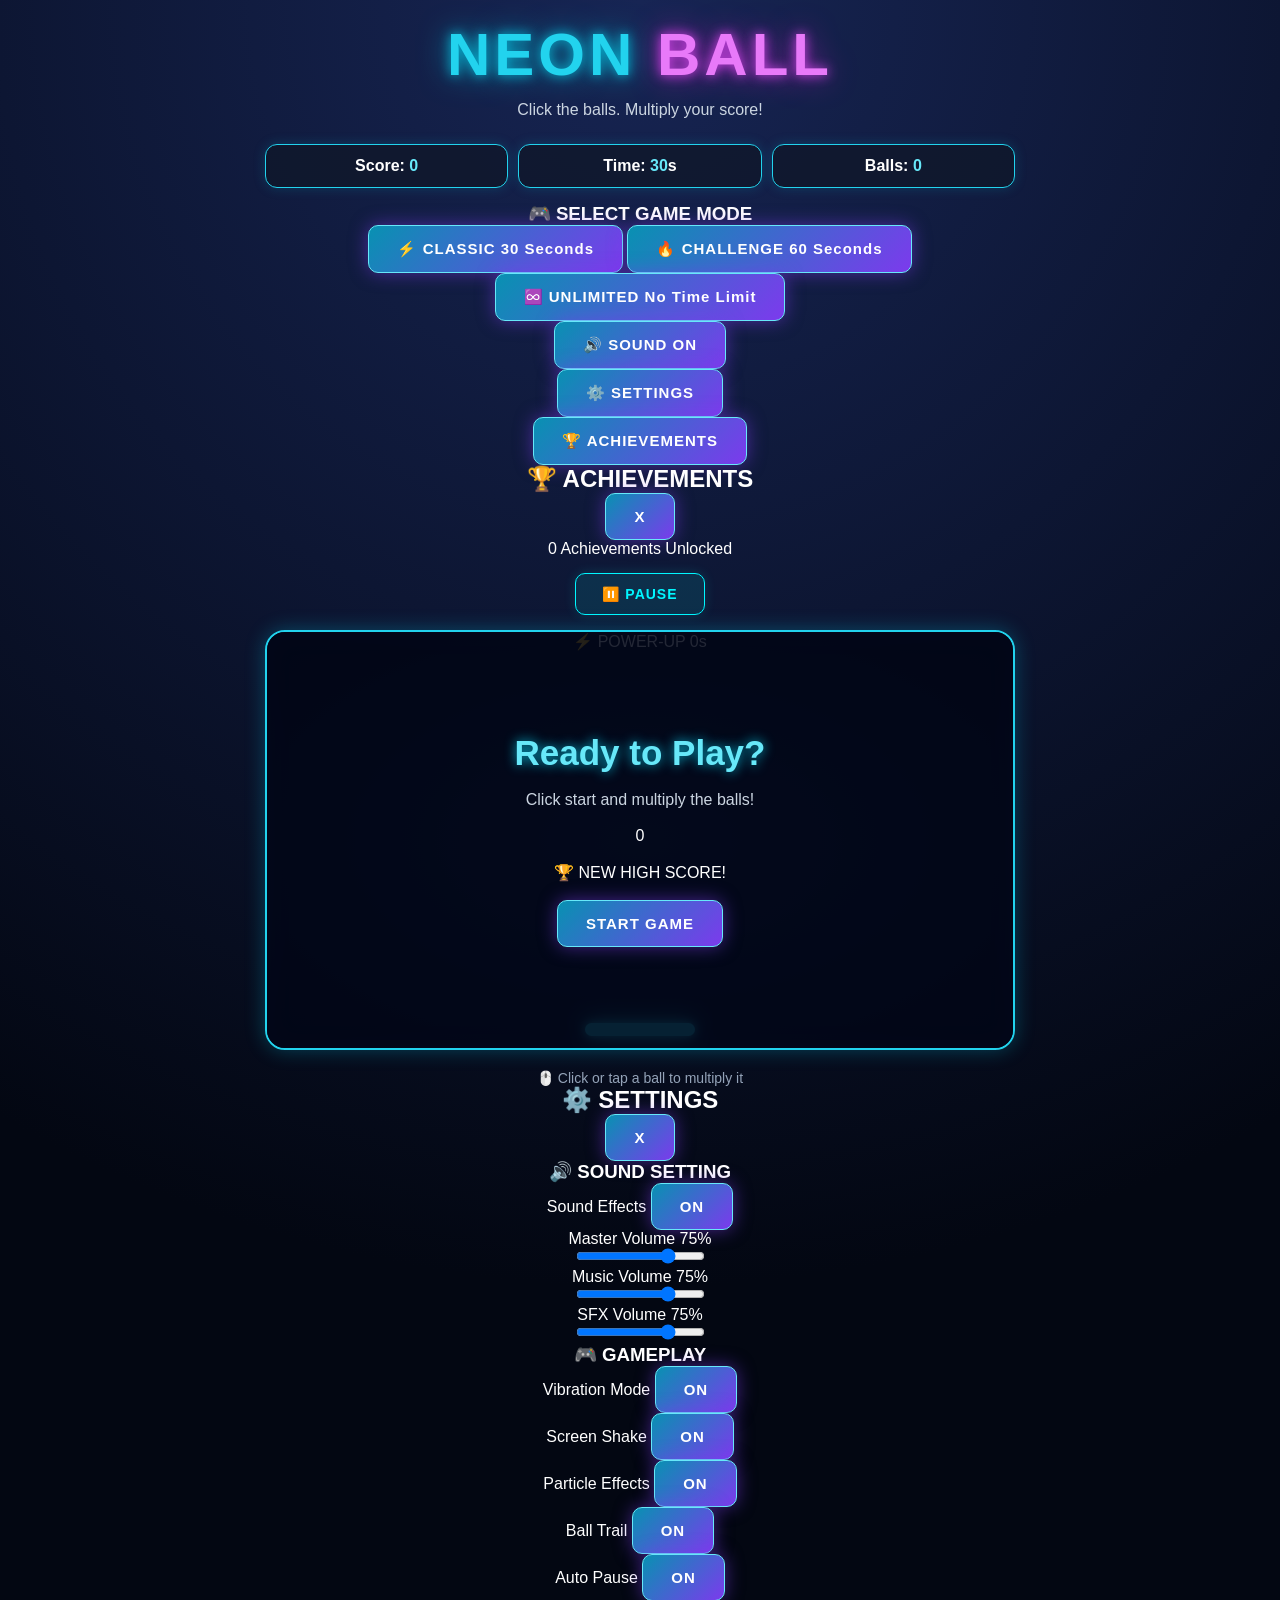
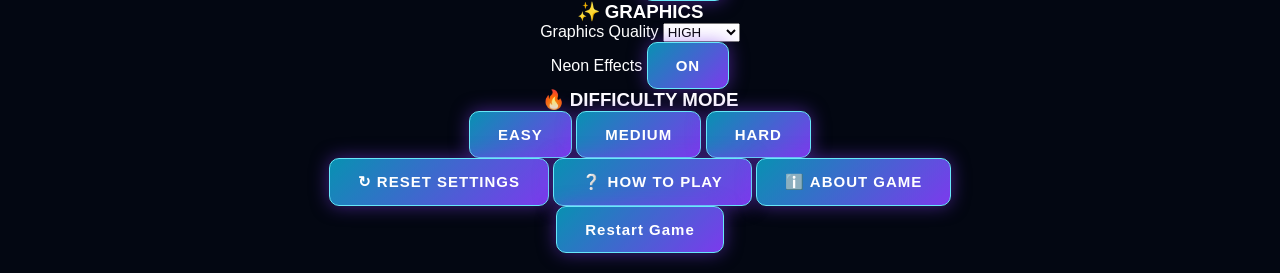
<file: index.html>
<!DOCTYPE html>
<html lang="en">

<head>
    <meta charset="UTF-8">
    <meta name="viewport" content="width=device-width, initial-scale=1.0">
    <title>Neon Ball Game</title>
    <link rel="stylesheet" href="neon.css">
</head>

<body>

    <main class="game-container">
        <h1 class="title">NEON <span>BALL</span></h1>
        <p class="subtitle">Click the balls. Multiply your score!</p>

        <div class="info">
            <div class="info-box">Score: <span id="score">0</span></div>
            <div class="info-box">Time: <span id="timer">30</span>s</div>
            <div class="info-box">Balls: <span id="ballCount">0</span></div>
        </div>

        <div class="mode-selection">
            <h3>🎮 SELECT GAME MODE</h3>

            <div class="mode-buttons">
                <button type="button" class="mode-btn active" data-mode="classic">
                    ⚡ CLASSIC
                    <span>30 Seconds</span>
                </button>

                <button type="button" class="mode-btn" data-mode="challenge">
                    🔥 CHALLENGE
                    <span>60 Seconds</span>
                </button>

                <button type="button" class="mode-btn" data-mode="unlimited">
                    ♾️ UNLIMITED
                    <span>No Time Limit</span>
                </button>
            </div>
        </div>

        <div class="sound-control">
            <button id="soundBtn" type="button">
                🔊 SOUND ON

            </button>
        </div>

        <!-- SETTINGS BUTTON -->
        <div class="settings-control">
            <button id="settingsBtn" type="button">
                ⚙️ SETTINGS
            </button>
        </div>

        <div class="achievement-control">
            <button id="achievementsBtn" type="button">
                🏆 ACHIEVEMENTS
            </button>
        </div>

        <div id="achievementsPanel" class="achievements-panel">
            <div class="achievements-header">
                <h2>🏆 ACHIEVEMENTS</h2>

                <button id="closeAchievementsBtn" type="button">X</button>
            </div>

            <p id="achievementProgress">0 Achievements Unlocked</p>

            <div id="achievementsList" class="achievements-list"></div>
        </div>

        <div class="game-controls">
            <button id="pauseBtn" type="button" disabled>
                ⏸️ PAUSE
            </button>
        </div>

        <div id="gameArea" class="game-area">
            <div id="startScreen" class="start-screen">
                <h2 id="screenTitle">Ready to Play?</h2>
                <p id="screenMessage">Click start and multiply the balls!</p>

                <div id="finalScore" class="final-score">0</div>
                <div id="recordBadge" class="record-badge">🏆 NEW HIGH SCORE!</div>

                <button id="startBtn" type="button">START GAME</button>
            </div>

            <div id="powerUpHUD" class="power-up-hud">
                <div class="power-up-info">
                    <span id="powerUpName">⚡ POWER-UP</span>
                    <span id="powerUpTimer">0s</span>
                </div>

                <div class="power-up-progress-bg">
                    <div id="powerUpProgress" class="power-up-progress"></div>
                </div>
            </div>
        </div>

        <p class="instructions">
            🖱️ Click or tap a ball to multiply it
        </p>

        <!-- SETTINGS MENU -->
        <div id="settingsOverlay" class="settings-overlay">

            <div class="settings-menu">

                <div class="settings-header">
                    <h2>⚙️ SETTINGS </h2>
                    <button id="closeSettingsBtn" type="button">X</button>
                </div>

                <div class="settings-content">

                    <h3>🔊 SOUND SETTING</h3>

                    <div class="setting-item">
                        <span>Sound Effects</span>
                        <button class="setting-toggle active" id="volumeToggle">ON</button>

                    </div>

                    <div class="setting-item">
                        <span>Master Volume</span>
                        <span id="masterVolumeValue">75%</span>
                    </div>
                    <input type="range" id="masterVolume" min="0" max="100" value="75">

                    <div class="setting-item">
                        <span>Music Volume</span>
                        <span id="musicVolumeValue">75%</span>
                    </div>
                    <input type="range" id="musicVolume" min="0" max="100" value="75">

                    <div class="setting-item">
                        <span>SFX Volume</span>
                        <span id="sfxVolumeValue">75%</span>
                    </div>
                    <input type="range" id="sfxVolume" min="0" max="100" value="75">

                    <h3> 🎮 GAMEPLAY</h3>

                    <div class="setting-item">
                        <span>Vibration Mode</span>
                        <button class="setting-toggle active" id="vibrationToggle">ON</button>
                    </div>

                    <div class="setting-item">
                        <span>Screen Shake</span>
                        <button class="setting-toggle active" id="shakeToggle">ON</button>
                    </div>

                    <div class="setting-item">
                        <span>Particle Effects</span>
                        <button class="setting-toggle active" id="particlesToggle">ON</button>
                    </div>

                    <div class="setting-item">
                        <span>Ball Trail</span>
                        <button class="setting-toggle active" id="trailToggle">ON</button>
                    </div>

                    <div class="setting-item">
                        <span>Auto Pause</span>
                        <button class="setting-toggle active" id="autoPauseToggle">ON</button>
                    </div>

                    <h3>✨ GRAPHICS</h3>

                    <div class="setting-item">
                        <span>Graphics Quality</span>
                        <select id="graphicsQuality">
                            <option value="low">LOW</option>
                            <option value="medium" selected> MEDIUM</option>
                            <option value="high">HIGH</option>
                        </select>
                    </div>

                    <div class="setting-item">
                        <span>Neon Effects</span>
                        <button class="setting-toggle active" id="neonToggle">ON</button>
                    </div>

                    <h3>🔥 DIFFICULTY MODE</h3>

                    <div class="difficulty-buttons">
                        <button class="difficulty-btn" data-mode="easy">EASY</button>
                        <button class="difficulty-btn active" data-mode="medium">MEDIUM</button>
                        <button class="difficulty-btn" data-mode="hard">HARD</button>
                    </div>

                    <div class="settings-footer">
                        <button id="resetSettingsBtn" type="button">↻ RESET SETTINGS</button>
                        <button id="howToPlayBtn" type="button">❔ HOW TO PLAY</button>
                        <button id="aboutGameBtn" type="button">ℹ️ ABOUT GAME</button>
                       <button id="restartGameBtn" onclick="alert('Button working!')" class="settings-btn">
    <i class="fas fa-redo"></i>
    Restart Game
</button>
                    </div>
                </div>
            </div>
        </div>


    </main>

    <script src="neon.js"></script>
</body>

</html>
</file>
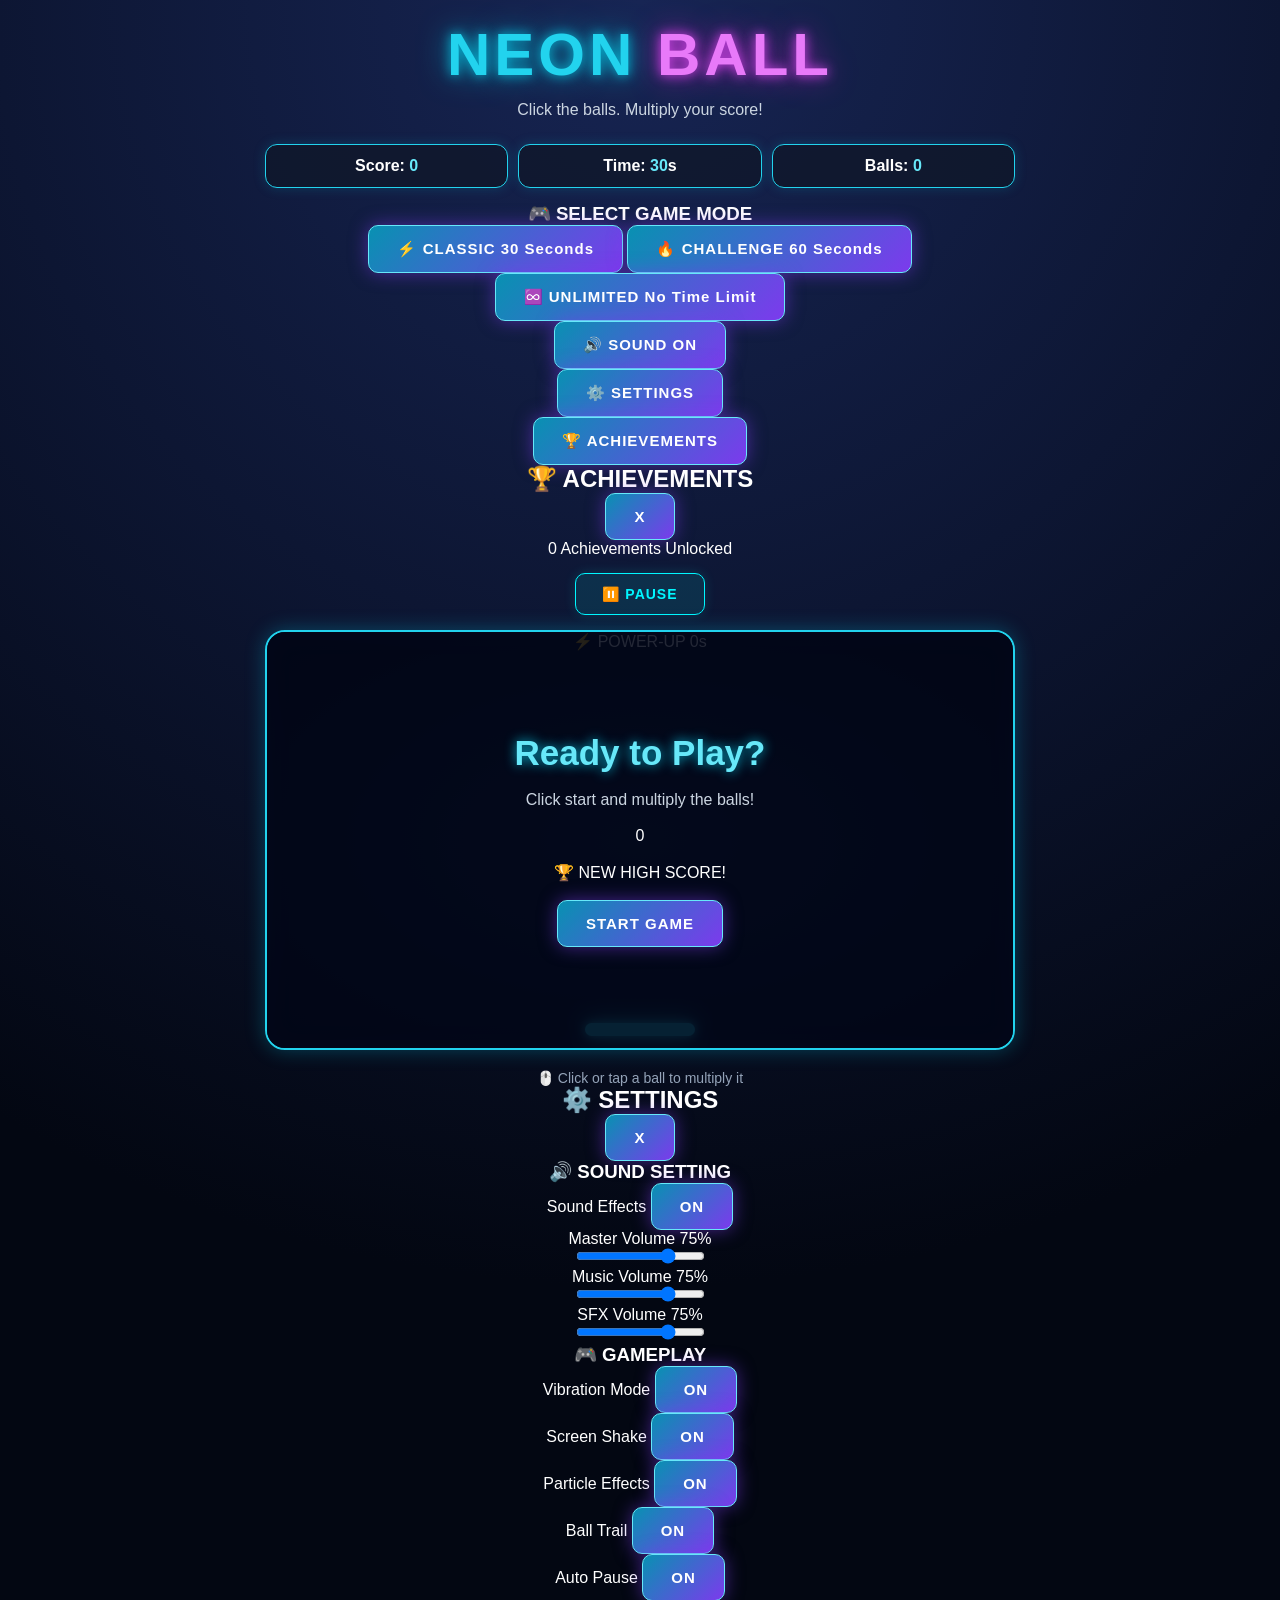
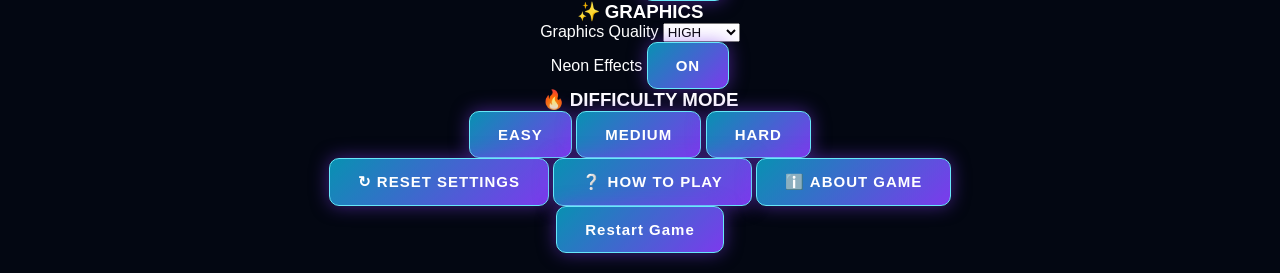
<file: neon.html>
<!DOCTYPE html>
<html lang="en">

<head>
    <meta charset="UTF-8">
    <meta name="viewport" content="width=device-width, initial-scale=1.0">
    <title>Neon Ball Game</title>
    <link rel="stylesheet" href="neon.css">
</head>

<body>

    <main class="game-container">
        <h1 class="title">NEON <span>BALL</span></h1>
        <p class="subtitle">Click the balls. Multiply your score!</p>

        <div class="info">
            <div class="info-box">Score: <span id="score">0</span></div>
            <div class="info-box">Time: <span id="timer">30</span>s</div>
            <div class="info-box">Balls: <span id="ballCount">0</span></div>
        </div>

        <div class="mode-selection">
            <h3>🎮 SELECT GAME MODE</h3>

            <div class="mode-buttons">
                <button type="button" class="mode-btn active" data-mode="classic">
                    ⚡ CLASSIC
                    <span>30 Seconds</span>
                </button>

                <button type="button" class="mode-btn" data-mode="challenge">
                    🔥 CHALLENGE
                    <span>60 Seconds</span>
                </button>

                <button type="button" class="mode-btn" data-mode="unlimited">
                    ♾️ UNLIMITED
                    <span>No Time Limit</span>
                </button>
            </div>
        </div>

        <div class="sound-control">
            <button id="soundBtn" type="button">
                🔊 SOUND ON

            </button>
        </div>

        <!-- SETTINGS BUTTON -->
        <div class="settings-control">
            <button id="settingsBtn" type="button">
                ⚙️ SETTINGS
            </button>
        </div>

        <div class="achievement-control">
            <button id="achievementsBtn" type="button">
                🏆 ACHIEVEMENTS
            </button>
        </div>

        <div id="achievementsPanel" class="achievements-panel">
            <div class="achievements-header">
                <h2>🏆 ACHIEVEMENTS</h2>

                <button id="closeAchievementsBtn" type="button">X</button>
            </div>

            <p id="achievementProgress">0 Achievements Unlocked</p>

            <div id="achievementsList" class="achievements-list"></div>
        </div>

        <div class="game-controls">
            <button id="pauseBtn" type="button" disabled>
                ⏸️ PAUSE
            </button>
        </div>

        <div id="gameArea" class="game-area">
            <div id="startScreen" class="start-screen">
                <h2 id="screenTitle">Ready to Play?</h2>
                <p id="screenMessage">Click start and multiply the balls!</p>

                <div id="finalScore" class="final-score">0</div>
                <div id="recordBadge" class="record-badge">🏆 NEW HIGH SCORE!</div>

                <button id="startBtn" type="button">START GAME</button>
            </div>

            <div id="powerUpHUD" class="power-up-hud">
                <div class="power-up-info">
                    <span id="powerUpName">⚡ POWER-UP</span>
                    <span id="powerUpTimer">0s</span>
                </div>

                <div class="power-up-progress-bg">
                    <div id="powerUpProgress" class="power-up-progress"></div>
                </div>
            </div>
        </div>

        <p class="instructions">
            🖱️ Click or tap a ball to multiply it
        </p>

        <!-- SETTINGS MENU -->
        <div id="settingsOverlay" class="settings-overlay">

            <div class="settings-menu">

                <div class="settings-header">
                    <h2>⚙️ SETTINGS </h2>
                    <button id="closeSettingsBtn" type="button">X</button>
                </div>

                <div class="settings-content">

                    <h3>🔊 SOUND SETTING</h3>

                    <div class="setting-item">
                        <span>Sound Effects</span>
                        <button class="setting-toggle active" id="volumeToggle">ON</button>

                    </div>

                    <div class="setting-item">
                        <span>Master Volume</span>
                        <span id="masterVolumeValue">75%</span>
                    </div>
                    <input type="range" id="masterVolume" min="0" max="100" value="75">

                    <div class="setting-item">
                        <span>Music Volume</span>
                        <span id="musicVolumeValue">75%</span>
                    </div>
                    <input type="range" id="musicVolume" min="0" max="100" value="75">

                    <div class="setting-item">
                        <span>SFX Volume</span>
                        <span id="sfxVolumeValue">75%</span>
                    </div>
                    <input type="range" id="sfxVolume" min="0" max="100" value="75">

                    <h3> 🎮 GAMEPLAY</h3>

                    <div class="setting-item">
                        <span>Vibration Mode</span>
                        <button class="setting-toggle active" id="vibrationToggle">ON</button>
                    </div>

                    <div class="setting-item">
                        <span>Screen Shake</span>
                        <button class="setting-toggle active" id="shakeToggle">ON</button>
                    </div>

                    <div class="setting-item">
                        <span>Particle Effects</span>
                        <button class="setting-toggle active" id="particlesToggle">ON</button>
                    </div>

                    <div class="setting-item">
                        <span>Ball Trail</span>
                        <button class="setting-toggle active" id="trailToggle">ON</button>
                    </div>

                    <div class="setting-item">
                        <span>Auto Pause</span>
                        <button class="setting-toggle active" id="autoPauseToggle">ON</button>
                    </div>

                    <h3>✨ GRAPHICS</h3>

                    <div class="setting-item">
                        <span>Graphics Quality</span>
                        <select id="graphicsQuality">
                            <option value="low">LOW</option>
                            <option value="medium" selected> MEDIUM</option>
                            <option value="high">HIGH</option>
                        </select>
                    </div>

                    <div class="setting-item">
                        <span>Neon Effects</span>
                        <button class="setting-toggle active" id="neonToggle">ON</button>
                    </div>

                    <h3>🔥 DIFFICULTY MODE</h3>

                    <div class="difficulty-buttons">
                        <button class="difficulty-btn" data-mode="easy">EASY</button>
                        <button class="difficulty-btn active" data-mode="medium">MEDIUM</button>
                        <button class="difficulty-btn" data-mode="hard">HARD</button>
                    </div>

                    <div class="settings-footer">
                        <button id="resetSettingsBtn" type="button">↻ RESET SETTINGS</button>
                        <button id="howToPlayBtn" type="button">❔ HOW TO PLAY</button>
                        <button id="aboutGameBtn" type="button">ℹ️ ABOUT GAME</button>
                       <button id="restartGameBtn" onclick="alert('Button working!')" class="settings-btn">
    <i class="fas fa-redo"></i>
    Restart Game
</button>
                    </div>
                </div>
            </div>
        </div>


    </main>

    <script src="neon.js"></script>
</body>

</html>
</file>
<file: neon.css>
* {
    margin: 0;
    padding: 0;
    box-sizing: border-box;
}

body {
    min-height: 100vh;
    display: flex;
    justify-content: center;
    align-items: center;
    padding: 20px;
    font-family: Arial, sans-serif;
    color: white;
    background: radial-gradient(circle at top, #172554, #030712 65%);
}

.game-container {
    width: 100%;
    max-width: 750px;
    text-align: center;
}

.title {
    font-size: clamp(35px, 7vw, 60px);
    letter-spacing: 4px;
    color: #22d3ee;
    text-shadow: 0 0 12px #06b6d4, 0 0 30px #0891b2;
}

.title span {
    color: #e879f9;
    text-shadow: 0 0 12px #d946ef, 0 0 30px #a21caf;
}

.subtitle {
    color: #cbd5e1;
    margin: 12px 0 25px;
}

.info {
    display: flex;
    justify-content: space-between;
    gap: 10px;
    margin-bottom: 15px;
}

.info-box {
    flex: 1;
    padding: 12px 6px;
    background: #0f172acc;
    border: 1px solid #22d3ee;
    border-radius: 12px;
    box-shadow: 0 0 12px #0891b244;
    font-weight: bold;
}

.info-box span {
    color: #67e8f9;
}

.game-area {
    position: relative;
    width: 100%;
    height: 420px;
    overflow: hidden;
    border: 2px solid #22d3ee;
    border-radius: 20px;
    background: radial-gradient(ellipse, #111c40, #020617);
    box-shadow: 0 0 20px #06b6d455, inset 0 0 25px #7c3aed22;
}

.start-screen {
    position: absolute;
    inset: 0;
    z-index: 5;
    display: flex;
    flex-direction: column;
    justify-content: center;
    align-items: center;
    gap: 18px;
    padding: 20px;
    background: #020617dd;
}

.start-screen h2 {
    color: #67e8f9;
    font-size: clamp(24px, 5vw, 35px);
    text-shadow: 0 0 12px #06b6d4;
}

.start-screen p {
    color: #cbd5e1;
}

button {
    padding: 14px 28px;
    color: white;
    font-weight: bold;
    font-size: 15px;
    letter-spacing: 1px;
    border: 1px solid #67e8f9;
    border-radius: 10px;
    background: linear-gradient(135deg, #0891b2, #7c3aed);
    cursor: pointer;
    box-shadow: 0 0 18px #7c3aed88;
    transition: transform 0.2s, box-shadow 0.2s;
}

button:hover {
    transform: scale(1.06);
    box-shadow: 0 0 28px #22d3ee99;
}

.ball {
    position: absolute;
    width: 38px;
    height: 38px;
    padding: 0;
    border-radius: 50%;
    border: 2px solid #ffffffaa;
    cursor: pointer;
    animation: ballGlow 1.5s ease-in-out infinite alternate;
    transform: translate(-50%, -50%);
    touch-action: manipulation;
}

.ball.cyan {
    background: #06b6d4;
    box-shadow: 0 0 10px #06b6d4, 0 0 25px #06b6d4;
}

.ball.pink {
    background: #e879f9;
    box-shadow: 0 0 10px #e879f9, 0 0 25px #e879f9;
}

.ball.green {
    background: #22c55e;
    box-shadow: 0 0 10px #22c55e, 0 0 25px #22c55e;
}

.ball.yellow {
    background: #facc15;
    box-shadow: 0 0 10px #facc15, 0 0 25px #facc15;
}

.ball.orange {
    background: #fb923c;
    box-shadow: 0 0 10px #fb923c, 0 0 25px #fb923c;
}

.ball.purple {
    background: #a855f7;
    box-shadow: 0 0 10px #a855f7, 0 0 25px #a855f7;
}

.instructions {
    margin-top: 20px;
    color: #94a3b8;
    font-size: 14px;
}

@keyframes ballGlow {
    from {
        filter: brightness(0.85);
    }
    to {
        filter: brightness(1.4);
    }
}

@media (max-width: 500px) {
    .game-area {
        height: 380px;
    }

    .info-box {
        font-size: 13px;
        padding: 10px 3px;
    }

    .ball {
        width: 34px;
        height: 34px;
    }
}


/* ARCADE GAME UPGRADES */

.game-area {
    cursor: crosshair;
    touch-action: none;
}

.ball {
    width: 18px;
    height: 18px;
    border: none;
    padding: 0;
    pointer-events: none;
    transition: none;
    animation: none;
    transform: translate(-50%, -50%);
}

.paddle {
    position: absolute;
    bottom: 12px;
    left: 50%;
    width: 110px;
    height: 13px;
    border-radius: 20px;
    transform: translateX(-50%);
    background: #22d3ee;
    box-shadow: 0 0 10px #22d3ee, 0 0 25px #22d3ee;
    pointer-events: none;
}

.ball-trail {
    position: absolute;
    width: 7px;
    height: 7px;
    border-radius: 50%;
    background: #67e8f9;
    box-shadow: 0 0 12px #22d3ee;
    pointer-events: none;
    opacity: 0.6;
}

/* ========== PAUSE / RESUME BUTTON ========== */

.game-controls {
    display: flex;
    justify-content: center;
    margin: 15px 0;
}

#pauseBtn {
    padding: 12px 26px;
    border: 1px solid #00f7ff;
    border-radius: 10px;
    background: rgba(0, 247, 255, 0.10);
    color: #00f7ff;
    font-size: 14px;
    font-weight: bold;
    letter-spacing: 1px;
    cursor: pointer;
    transition: 0.25s ease;
    box-shadow: 0 0 12px rgba(0, 247, 255, 0.15);
}

#pauseBtn:hover:not(:disabled) {
    background: #00f7ff;
    color: #080816;
    box-shadow: 0 0 20px rgba(0, 274, 255, 0.5);
}

#pause:disabled {
    opacity: 0.4;
    cursor: not-allowed;
}
</file>
